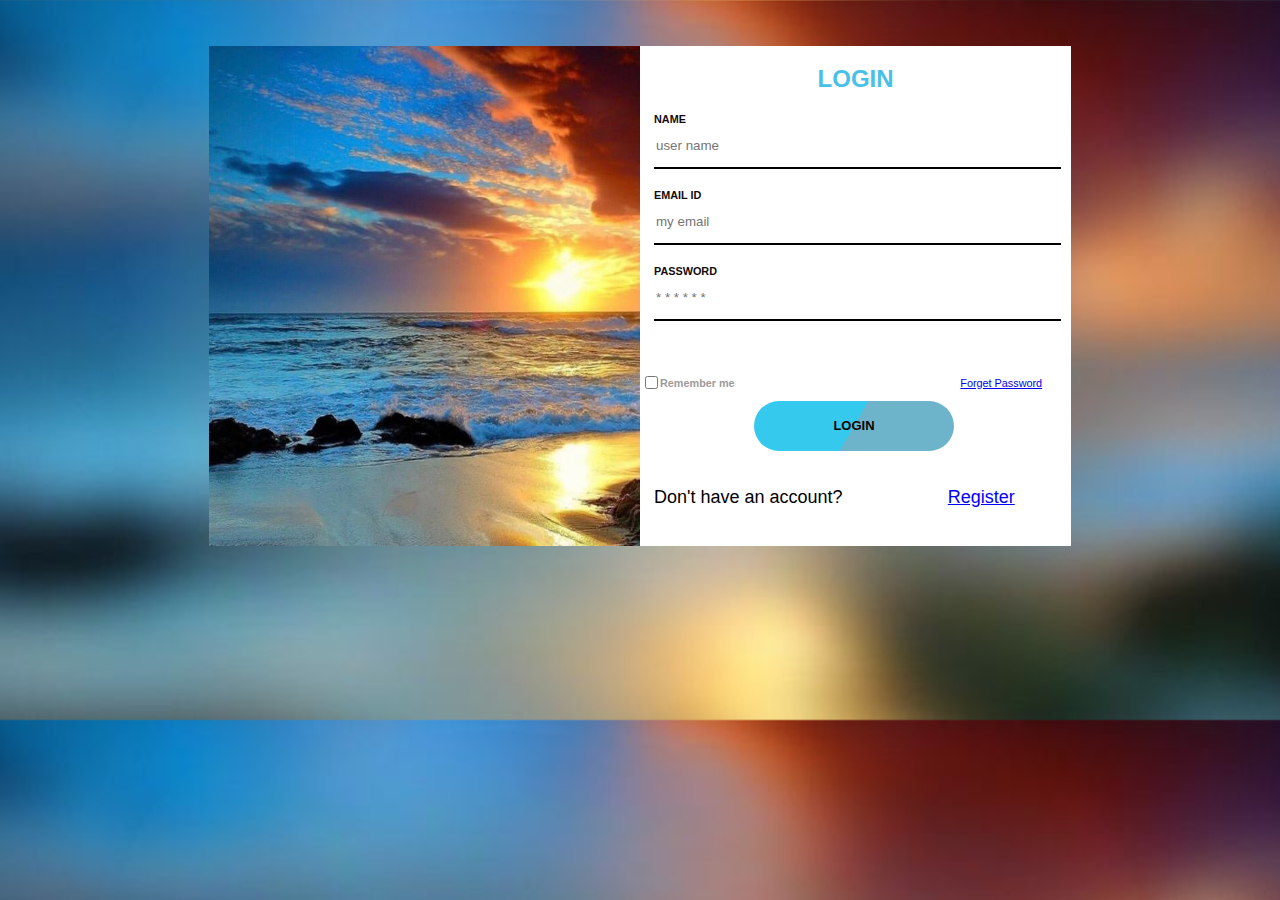
<file: login.html>
<!DOCTYPE html>
<html lang="en">

<head>
    <meta charset="UTF-8">
    <meta name="viewport" content="width=device-width, initial-scale=1.0">
    <title>loginpage</title>
    <link rel="stylesheet" href="https://cdnjs.cloudflare.com/ajax/libs/font-awesome/6.5.1/css/all.min.css"
        integrity="sha512-DTOQO9RWCH3ppGqcWaEA1BIZOC6xxalwEsw9c2QQeAIftl+Vegovlnee1c9QX4TctnWMn13TZye+giMm8e2LwA=="
        crossorigin="anonymous" referrerpolicy="no-referrer" />
    <style>
        body {
            margin: 46px;
            padding: 0 55px;
            background: url(bgimg.jpg);
            background-size: cover;
            font-family: sans-serif;
            font-size: 13px;
        }

        .title h1 {
            margin: 0;
            padding: 0;
            color: aqua;
            text-transform: uppercase;
            font-size: 36px;
        }

        .container {
            width: 80%;
            background-size: #fff;
            margin: 0px auto;
            box-shadow: 0 15px 40px rgb(0, 0, 0, .5);
            border-radius: 500px;
        }

        .container .left {
            float: left;
            width: 50%;
            height: 500px;
            background: url(loginbg.jpg);
            background-size: 100% 100%;
            background-repeat: no-repeat;
            box-sizing: border-box;
            background-position: cover;
        }


        .container .right {
            float: right;
            width: 50%;
            box-sizing: border-box;
            color: rgb(156, 155, 155);
        }

        .formBox {
            /* width: 100%; */
            padding: 14px 14px;
            box-sizing: border-box;
            height: 500px;
            background: #fff;
            font-size: smaller;
            color: rgb(156, 155, 155);
        }

        .formBox p {
            margin: 0;
            padding: 0;
            font-weight: bold;
            color: rgb(19, 11, 11);
        }

        .formBox input {
            width: 100%;
            margin-bottom: 20px;
        }

        .formBox input[type="text"],
        .formBox input[type="text"],
        .formBox input[type="password"] {
            border: none;
            border-bottom: 2px solid black;
            outline: none;
            height: 40px;
        }

        .button {
            border: none;
            color: rgb(15, 4, 4);
            font-size: small;
            border-radius: 34px;
            width: 200px;
            height: 50px;
            margin-left: 100px;
            background: linear-gradient(-60deg, rgb(109, 180, 203) 50%, rgb(53, 201, 238) 50%)
        }

        .input span {
            color: black;
            font-size: large;
            position: sticky;
        }

        .input span1 {
            color: blue;
            text-decoration: underline;
            font-size: large;
            position: sticky;
            padding-left: 48px;
        }

        .formBox h2 {
            text-align: center;
            color: #48c0e8;
            margin-top: 5px;
            font-size: x-large;
        }

        .formBox strong {
            font-size: 15px;
            color: blue;
            text-decoration-line: underline;
        }

        .fa-regular {
            float: right;
        }

        .fa-solid {
            float: right;
        }

        label {
            font-weight: bold;
        }

        .password {
            float: right;
        }

        .container.remember-forget {
            position: static;
            justify-content: space-between;
            font-size: 14.5px;
            margin: -3px 0 7px;
            margin-right: -20px;
            margin-left: -2.9px;
        }

        .remember-forget label input {
            accent-color: white;
        
            position: relative;
            top: 32px;
            left: -208px;
        }

        .remember-forget a:hover {
            text-decoration: underline;
        }
    </style>
</head>

<body>
 
    <div class="container">
        <div class="left">
            <!-- <h1>LOGIN</h1> -->
        </div>
        <div class="right">
            <div class="formBox">
                <form>
                    <h2>LOGIN </h2>
                    <p> NAME<i class="fa-regular fas fa-user"></i><br></p>
                    <input type="text" name="" placeholder="user name">
                    <p> EMAIL ID<i class="fa-solid fa-envelope"></i><br></p>
                    <input type="text" name="" placeholder="my email">
                    <p> PASSWORD<i class="fa-solid fas fa-key"></i></p>
                    <input type="password" name="" placeholder="*&nbsp;*&nbsp;*&nbsp;*&nbsp;*&nbsp;*">

                   
                    <div class="remember-forget">

                        <label><input type="checkbox">&nbsp;&nbsp;Remember
                            me</label>&nbsp;&nbsp;&nbsp;&nbsp;&nbsp;&nbsp;&nbsp;&nbsp;&nbsp;&nbsp;&nbsp;&nbsp;&nbsp;&nbsp;&nbsp;&nbsp;&nbsp;&nbsp;&nbsp;&nbsp;&nbsp;&nbsp;&nbsp;&nbsp;&nbsp;&nbsp;&nbsp;&nbsp;&nbsp;&nbsp;&nbsp;&nbsp;&nbsp;&nbsp;&nbsp;&nbsp;&nbsp;&nbsp;&nbsp;&nbsp;&nbsp;&nbsp;&nbsp;&nbsp;&nbsp;&nbsp;&nbsp;&nbsp;&nbsp;&nbsp;&nbsp;&nbsp;&nbsp;&nbsp;&nbsp;&nbsp;&nbsp;&nbsp;&nbsp;&nbsp;&nbsp;&nbsp;&nbsp;&nbsp;&nbsp;&nbsp;&nbsp;&nbsp;&nbsp;&nbsp;&nbsp;&nbsp;&nbsp;&nbsp;
                        <a href="#">Forget Password</a>
                    </div>
                    <br>
                    <button class="button"><b>LOGIN</b></button>
                    <br><br><br><br>
                    <div class="input">
                        <span>Don't have an
                            account?</span>&nbsp;&nbsp;&nbsp;&nbsp;&nbsp;&nbsp;&nbsp;&nbsp;&nbsp;&nbsp;&nbsp;&nbsp;&nbsp;&nbsp;&nbsp;&nbsp;&nbsp;&nbsp;
                        <span1>Register</span1>
                    </div>
                </form>
            </div>
        </div>
    </div>
</body>

</html>
</file>
